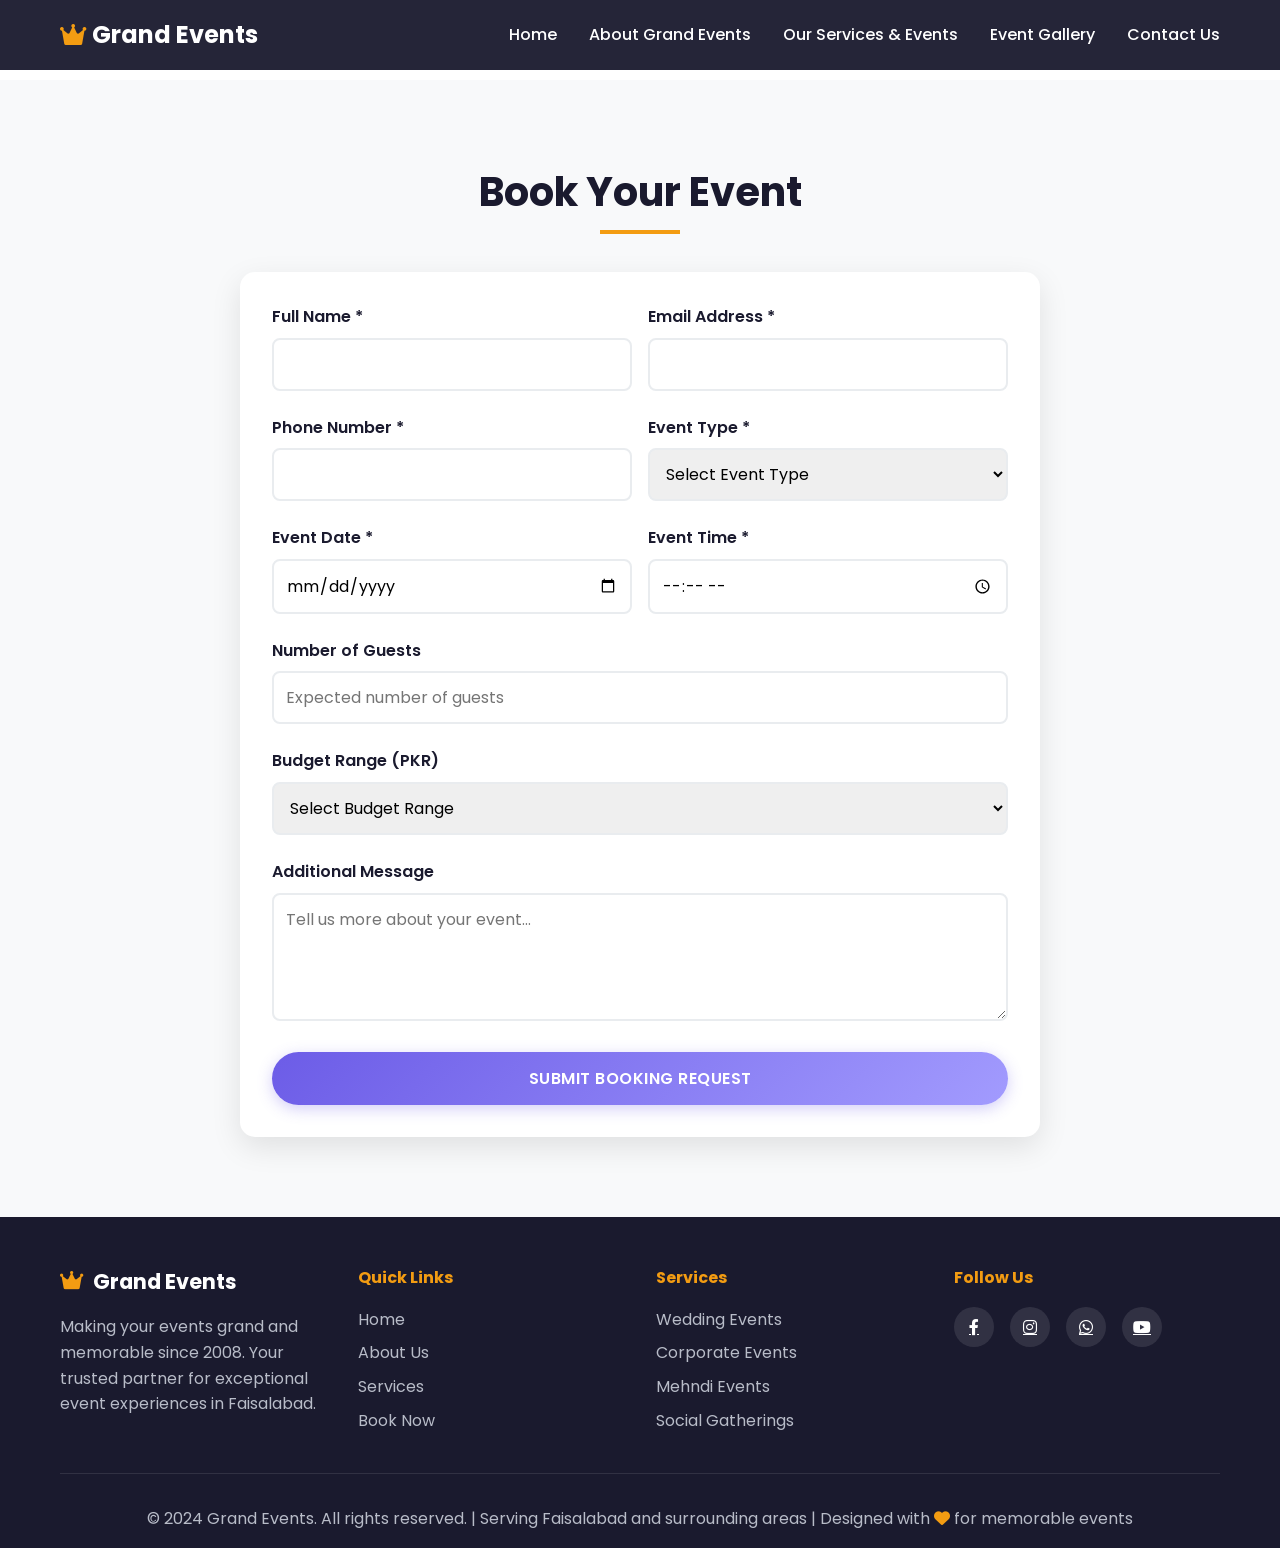
<file: book-now.html>
<!DOCTYPE html>
<html lang="en">
<head>
    <meta charset="UTF-8">
    <meta name="viewport" content="width=device-width, initial-scale=1.0">
    <title>Book Your Event - Grand Events</title>
     <link rel="icon" href="Grand event place.png">
    <link rel="stylesheet" href="styles.css">
    <link rel="preconnect" href="https://fonts.googleapis.com">
    <link rel="preconnect" href="https://fonts.gstatic.com" crossorigin>
    <link href="https://fonts.googleapis.com/css2?family=Poppins:wght@300;400;500;600;700&display=swap" rel="stylesheet">
    <link rel="stylesheet" href="https://cdnjs.cloudflare.com/ajax/libs/font-awesome/6.0.0/css/all.min.css">
</head>
<body>
    <!-- Navigation Bar -->
    <nav class="navbar">
        <div class="nav-container">
            <div class="nav-logo">
                <a href="index.html" style="text-decoration: none; color: inherit;">
                    <i class="fas fa-crown"></i>
                    <span>Grand Events</span>
                </a>
            </div>
            <ul class="nav-menu">
                <li><a href="index.html">Home</a></li>
                <li><a href="index.html#about">About Grand Events</a></li>
                <li><a href="index.html#services">Our Services & Events</a></li>
                <li><a href="index.html#gallery">Event Gallery</a></li>
                <li><a href="index.html#contact">Contact Us</a></li>
            </ul>
            <div class="hamburger">
                <span></span>
                <span></span>
                <span></span>
            </div>
        </div>
    </nav>

    <!-- Booking Section -->
    <section class="booking" style="margin-top: 80px;">
        <div class="container">
            <h2 class="section-title">Book Your Event</h2>
            <div class="booking-form-container">
                <form id="booking-form" class="booking-form">
                    <div class="form-row">
                        <div class="form-group">
                            <label for="full-name">Full Name *</label>
                            <input type="text" id="full-name" name="fullName" required>
                        </div>
                        <div class="form-group">
                            <label for="email">Email Address *</label>
                            <input type="email" id="email" name="email" required>
                        </div>
                    </div>
                    <div class="form-row">
                        <div class="form-group">
                            <label for="phone">Phone Number *</label>
                            <input type="tel" id="phone" name="phone" required>
                        </div>
                        <div class="form-group">
                            <label for="event-type">Event Type *</label>
                            <select id="event-type" name="eventType" required>
                                <option value="">Select Event Type</option>
                                <option value="wedding">Wedding Event</option>
                                <option value="corporate">Corporate Event</option>
                                <option value="birthday">Birthday Party</option>
                                <option value="conference">Conference</option>
                                <option value="mehndi">Mehndi Event</option>
                                <option value="engagement">Engagement Ceremony</option>
                                <option value="social">Social Gathering</option>
                                <option value="other">Other</option>
                            </select>
                        </div>
                    </div>
                    <div class="form-row">
                        <div class="form-group">
                            <label for="event-date">Event Date *</label>
                            <input type="date" id="event-date" name="eventDate" required>
                        </div>
                        <div class="form-group">
                            <label for="event-time">Event Time *</label>
                            <input type="time" id="event-time" name="eventTime" required>
                        </div>
                    </div>
                    <div class="form-group">
                        <label for="guests">Number of Guests</label>
                        <input type="number" id="guests" name="guests" min="1" placeholder="Expected number of guests">
                    </div>
                    <div class="form-group">
                        <label for="budget">Budget Range (PKR)</label>
                        <select id="budget" name="budget">
                            <option value="">Select Budget Range</option>
                            <option value="50000-100000">50,000 - 100,000 PKR</option>
                            <option value="100000-200000">100,000 - 200,000 PKR</option>
                            <option value="200000-500000">200,000 - 500,000 PKR</option>
                            <option value="500000+">500,000+ PKR</option>
                        </select>
                    </div>
                    <div class="form-group">
                        <label for="message">Additional Message</label>
                        <textarea id="message" name="message" rows="4" placeholder="Tell us more about your event..."></textarea>
                    </div>
                    <button type="submit" class="btn-primary btn-full"><span>Submit Booking Request</span></button>
                </form>
            </div>
        </div>
    </section>

    <!-- Footer -->
    <footer class="footer">
        <div class="container">
            <div class="footer-content">
                <div class="footer-section">
                    <div class="footer-logo">
                        <i class="fas fa-crown"></i>
                        <span>Grand Events</span>
                    </div>
                    <p>Making your events grand and memorable since 2008. Your trusted partner for exceptional event experiences in Faisalabad.</p>
                </div>
                <div class="footer-section">
                    <h4>Quick Links</h4>
                    <ul>
                        <li><a href="index.html">Home</a></li>
                        <li><a href="index.html#about">About Us</a></li>
                        <li><a href="index.html#services">Services</a></li>
                        <li><a href="book-now.html">Book Now</a></li>
                    </ul>
                </div>
                <div class="footer-section">
                    <h4>Services</h4>
                    <ul>
                        <li><a href="index.html#services">Wedding Events</a></li>
                        <li><a href="index.html#services">Corporate Events</a></li>
                        <li><a href="index.html#services">Mehndi Events</a></li>
                        <li><a href="index.html#services">Social Gatherings</a></li>
                    </ul>
                </div>
                <div class="footer-section">
                    <h4>Follow Us</h4>
                    <div class="social-links">
                        <a href="#" aria-label="Facebook"><i class="fab fa-facebook-f"></i></a>
                        <a href="#" aria-label="Instagram"><i class="fab fa-instagram"></i></a>
                        <a href="#" aria-label="WhatsApp"><i class="fab fa-whatsapp"></i></a>
                        <a href="#" aria-label="YouTube"><i class="fab fa-youtube"></i></a>
                    </div>
                </div>
            </div>
            <div class="footer-bottom">
                <p>&copy; 2024 Grand Events. All rights reserved. | Serving Faisalabad and surrounding areas | Designed with <i class="fas fa-heart"></i> for memorable events</p>
            </div>
        </div>
    </footer>

    <script src="script.js"></script>
</body>
</html>
</file>
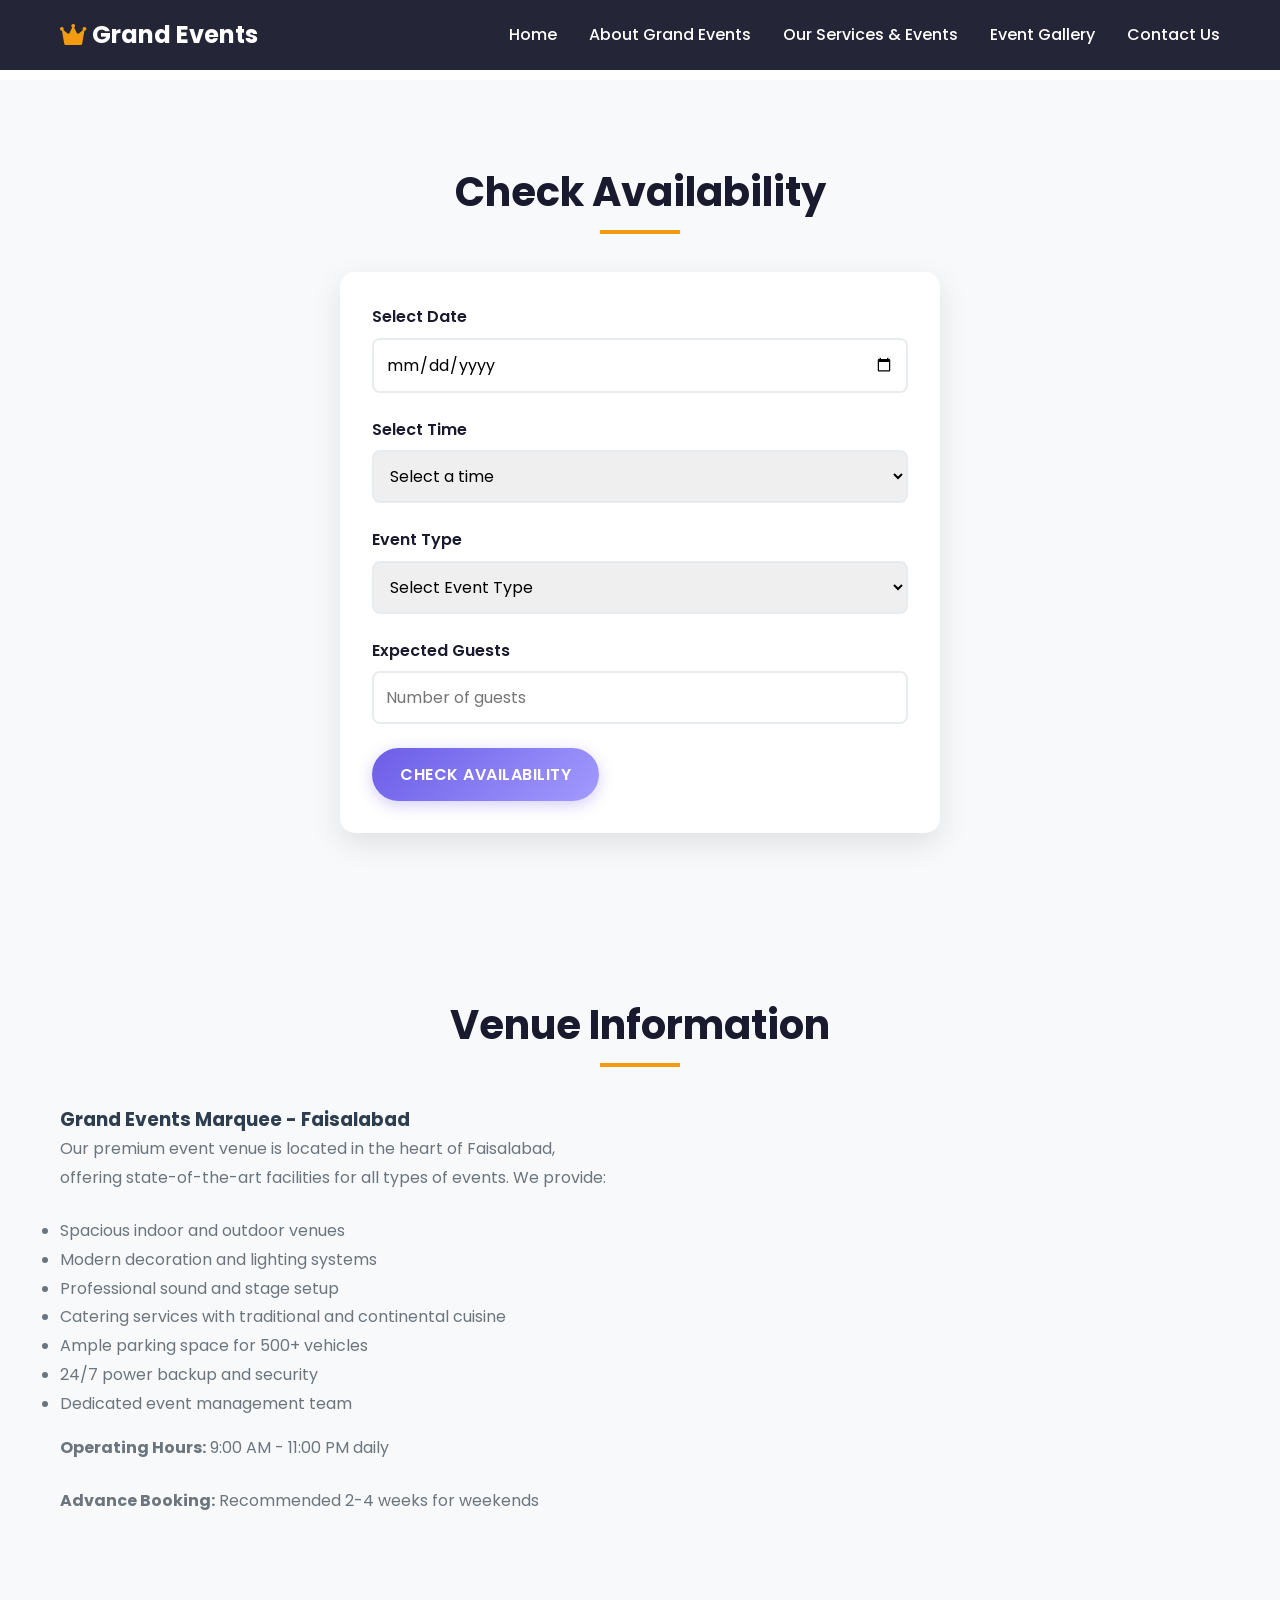
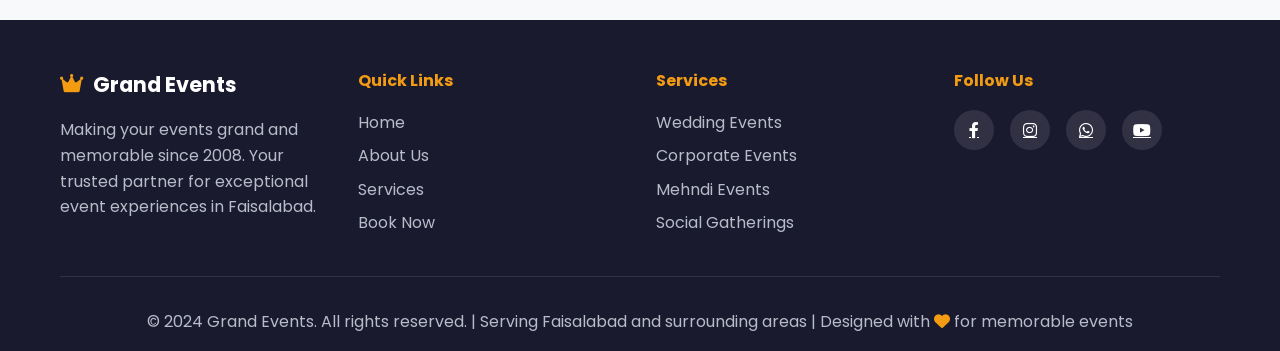
<file: check-availability.html>
<!DOCTYPE html>
<html lang="en">
<head>
    <meta charset="UTF-8">
    <meta name="viewport" content="width=device-width, initial-scale=1.0">
    <title>Check Availability - Grand Events</title>
   <link rel="icon" href="Grand event place.png">
    <link rel="stylesheet" href="styles.css">
    <link rel="preconnect" href="https://fonts.googleapis.com">
    <link rel="preconnect" href="https://fonts.gstatic.com" crossorigin>
    <link href="https://fonts.googleapis.com/css2?family=Poppins:wght@300;400;500;600;700&display=swap" rel="stylesheet">
    <link rel="stylesheet" href="https://cdnjs.cloudflare.com/ajax/libs/font-awesome/6.0.0/css/all.min.css">
</head>
<body>
    <!-- Navigation Bar -->
    <nav class="navbar">
        <div class="nav-container">
            <div class="nav-logo">
                <a href="index.html" style="text-decoration: none; color: inherit;">
                    <i class="fas fa-crown"></i>
                    <span>Grand Events</span>
                </a>
            </div>
            <ul class="nav-menu">
                <li><a href="index.html">Home</a></li>
                <li><a href="index.html#about">About Grand Events</a></li>
                <li><a href="index.html#services">Our Services & Events</a></li>
                <li><a href="index.html#gallery">Event Gallery</a></li>
                <li><a href="index.html#contact">Contact Us</a></li>
            </ul>
            <div class="hamburger">
                <span></span>
                <span></span>
                <span></span>
            </div>
        </div>
    </nav>

    <!-- Availability Checker Section -->
    <section class="availability" style="margin-top: 80px;">
        <div class="container">
            <h2 class="section-title">Check Availability</h2>
            <div class="availability-content">
                <div class="availability-form">
                    <div class="form-group">
                        <label for="check-date">Select Date</label>
                        <input type="date" id="check-date" required>
                    </div>
                    <div class="form-group">
                        <label for="check-time">Select Time</label>
                        <select id="check-time">
                            <option value="">Select a time</option>
                            <option value="morning">Morning (9:00 AM - 12:00 PM)</option>
                            <option value="afternoon">Afternoon (12:00 PM - 5:00 PM)</option>
                            <option value="evening">Evening (5:00 PM - 10:00 PM)</option>
                            <option value="fullday">Full Day</option>
                        </select>
                    </div>
                    <div class="form-group">
                        <label for="event-type">Event Type</label>
                        <select id="event-type">
                            <option value="">Select Event Type</option>
                            <option value="wedding">Wedding Event</option>
                            <option value="corporate">Corporate Event</option>
                            <option value="birthday">Birthday Party</option>
                            <option value="conference">Conference</option>
                            <option value="mehndi">Mehndi Event</option>
                            <option value="engagement">Engagement Ceremony</option>
                            <option value="social">Social Gathering</option>
                            <option value="other">Other</option>
                        </select>
                    </div>
                    <div class="form-group">
                        <label for="guests">Expected Guests</label>
                        <input type="number" id="guests" min="1" placeholder="Number of guests">
                    </div>
                    <button type="button" onclick="checkAvailability()" class="btn-primary"><span>Check Availability</span></button>
                </div>
                <div id="availability-result" class="availability-result" style="display: none;">
                    <!-- Results will be displayed here -->
                </div>
            </div>
        </div>
    </section>

    <!-- Additional Information Section -->
    <section class="about">
        <div class="container">
            <h2 class="section-title">Venue Information</h2>
            <div class="about-content">
                <div class="about-text">
                    <h3>Grand Events Marquee - Faisalabad</h3>
                    <p>Our premium event venue is located in the heart of Faisalabad, offering state-of-the-art facilities for all types of events. We provide:</p>
                    <ul style="color: var(--text-light); line-height: 1.8;">
                        <li>Spacious indoor and outdoor venues</li>
                        <li>Modern decoration and lighting systems</li>
                        <li>Professional sound and stage setup</li>
                        <li>Catering services with traditional and continental cuisine</li>
                        <li>Ample parking space for 500+ vehicles</li>
                        <li>24/7 power backup and security</li>
                        <li>Dedicated event management team</li>
                    </ul>
                    <p style="margin-top: 1rem;"><strong>Operating Hours:</strong> 9:00 AM - 11:00 PM daily</p>
                    <p><strong>Advance Booking:</strong> Recommended 2-4 weeks for weekends</p>
                </div>
            </div>
        </div>
    </section>

    <!-- Footer -->
    <footer class="footer">
        <div class="container">
            <div class="footer-content">
                <div class="footer-section">
                    <div class="footer-logo">
                        <i class="fas fa-crown"></i>
                        <span>Grand Events</span>
                    </div>
                    <p>Making your events grand and memorable since 2008. Your trusted partner for exceptional event experiences in Faisalabad.</p>
                </div>
                <div class="footer-section">
                    <h4>Quick Links</h4>
                    <ul>
                        <li><a href="index.html">Home</a></li>
                        <li><a href="index.html#about">About Us</a></li>
                        <li><a href="index.html#services">Services</a></li>
                        <li><a href="book-now.html">Book Now</a></li>
                    </ul>
                </div>
                <div class="footer-section">
                    <h4>Services</h4>
                    <ul>
                        <li><a href="index.html#services">Wedding Events</a></li>
                        <li><a href="index.html#services">Corporate Events</a></li>
                        <li><a href="index.html#services">Mehndi Events</a></li>
                        <li><a href="index.html#services">Social Gatherings</a></li>
                    </ul>
                </div>
                <div class="footer-section">
                    <h4>Follow Us</h4>
                    <div class="social-links">
                        <a href="#" aria-label="Facebook"><i class="fab fa-facebook-f"></i></a>
                        <a href="#" aria-label="Instagram"><i class="fab fa-instagram"></i></a>
                        <a href="#" aria-label="WhatsApp"><i class="fab fa-whatsapp"></i></a>
                        <a href="#" aria-label="YouTube"><i class="fab fa-youtube"></i></a>
                    </div>
                </div>
            </div>
            <div class="footer-bottom">
                <p>&copy; 2024 Grand Events. All rights reserved. | Serving Faisalabad and surrounding areas | Designed with <i class="fas fa-heart"></i> for memorable events</p>
            </div>
        </div>
    </footer>

    <script src="script.js"></script>
</body>
</html>
</file>
<file: styles.css>
/* Reset and Base Styles */
* {
    margin: 0;
    padding: 0;
    box-sizing: border-box;
}

:root {
    --primary-dark: #1a1a2e;
    --primary-purple: #6c5ce7;
    --accent-gold: #f39c12;
    --accent-light-purple: #a29bfe;
    --background-light: #f8f9fa;
    --text-dark: #2c3e50;
    --text-light: #6c757d;
    --white: #ffffff;
    --shadow: 0 10px 30px rgba(0, 0, 0, 0.1);
    --shadow-hover: 0 15px 40px rgba(0, 0, 0, 0.15);
    --transition: all 0.3s ease;
}

html {
    scroll-behavior: smooth;
}

body {
    font-family: 'Poppins', sans-serif;
    line-height: 1.6;
    color: var(--text-dark);
    background-color: var(--white);
}

.container {
    max-width: 1200px;
    margin: 0 auto;
    padding: 0 20px;
}

/* Navigation Bar */
.navbar {
    position: fixed;
    top: 0;
    width: 100%;
    background: rgba(26, 26, 46, 0.95);
    backdrop-filter: blur(10px);
    z-index: 1000;
    transition: var(--transition);
}

.nav-container {
    max-width: 1200px;
    margin: 0 auto;
    padding: 1rem 20px;
    display: flex;
    justify-content: space-between;
    align-items: center;
}

.nav-logo {
    display: flex;
    align-items: center;
    gap: 10px;
    color: var(--white);
    font-size: 1.5rem;
    font-weight: 700;
}

.nav-logo i {
    color: var(--accent-gold);
}

.nav-menu {
    display: flex;
    list-style: none;
    gap: 2rem;
    align-items: center;
}

.nav-menu a {
    color: var(--white);
    text-decoration: none;
    font-weight: 500;
    transition: var(--transition);
    position: relative;
}

.nav-menu a:hover {
    color: var(--accent-gold);
}

.nav-menu a::after {
    content: '';
    position: absolute;
    bottom: -5px;
    left: 0;
    width: 0;
    height: 2px;
    background: var(--accent-gold);
    transition: var(--transition);
}

.nav-menu a:hover::after {
    width: 100%;
}

.nav-cta {
    background: var(--accent-gold) !important;
    color: var(--primary-dark) !important;
    padding: 10px 20px !important;
    border-radius: 25px;
    font-weight: 600;
}

.nav-cta:hover {
    background: var(--accent-light-purple) !important;
    color: var(--white) !important;
}

.hamburger {
    display: none;
    flex-direction: column;
    cursor: pointer;
}

.hamburger span {
    width: 25px;
    height: 3px;
    background: var(--white);
    margin: 3px 0;
    transition: var(--transition);
}

/* Hero Section */
.hero {
    height: 100vh;
    position: relative;
    display: flex;
    align-items: center;
    justify-content: center;
    background: url('https://images.unsplash.com/photo-1519167758481-83f550bb49b3?ixlib=rb-4.0.3&ixid=M3wxMjA3fDB8MHxwaG90by1wYWdlfHx8fGVufDB8fHx8fA%3D%3D&auto=format&fit=crop&w=1920&q=80') center/cover;
    margin-top: 0;
}

.hero-overlay {
    position: absolute;
    top: 0;
    left: 0;
    width: 100%;
    height: 100%;
    background: rgba(26, 26, 46, 0.7);
}

.hero-content {
    text-align: center;
    color: var(--white);
    z-index: 1;
    max-width: 800px;
    padding: 0 20px;
}

.hero-title {
    font-size: 3.5rem;
    font-weight: 700;
    margin-bottom: 1rem;
    line-height: 1.2;
    animation: fadeInUp 1s ease;
}

.hero-subtitle {
    font-size: 1.2rem;
    margin-bottom: 2rem;
    opacity: 0.9;
    animation: fadeInUp 1s ease 0.2s;
    animation-fill-mode: both;
}

.hero-buttons {
    display: flex;
    gap: 1rem;
    justify-content: center;
    flex-wrap: wrap;
    animation: fadeInUp 1s ease 0.4s;
    animation-fill-mode: both;
}

.btn-hero {
    padding: 15px 30px;
    border-radius: 30px;
    text-decoration: none;
    font-weight: 600;
    transition: var(--transition);
    display: inline-block;
    border: none;
    cursor: pointer;
    font-size: 1rem;
    background: var(--accent-gold);
    color: var(--primary-dark);
}

.btn-hero:hover {
    background: var(--primary-dark);
    color: var(--white);
    transform: translateY(-2px);
    box-shadow: 0 10px 20px rgba(26, 26, 46, 0.3);
}

.btn-full {
    width: 100%;
}

/* Professional Button Styles */
.btn-primary {
    background: linear-gradient(135deg, var(--primary-purple) 0%, var(--accent-light-purple) 100%);
    color: var(--white);
    padding: 14px 28px;
    border: none;
    border-radius: 50px;
    font-size: 1rem;
    font-weight: 600;
    font-family: 'Poppins', sans-serif;
    cursor: pointer;
    transition: all 0.3s ease;
    box-shadow: 0 4px 15px rgba(108, 92, 231, 0.3);
    position: relative;
    overflow: hidden;
    text-transform: uppercase;
    letter-spacing: 0.5px;
}

.btn-primary::before {
    content: '';
    position: absolute;
    top: 0;
    left: -100%;
    width: 100%;
    height: 100%;
    background: linear-gradient(135deg, var(--accent-gold) 0%, #f39c12 100%);
    transition: left 0.3s ease;
    z-index: 1;
}

.btn-primary:hover::before {
    left: 0;
}

.btn-primary span {
    position: relative;
    z-index: 2;
}

.btn-primary:hover {
    color: var(--primary-dark);
    transform: translateY(-2px);
    box-shadow: 0 8px 25px rgba(108, 92, 231, 0.4);
}

.btn-primary:active {
    transform: translateY(0);
    box-shadow: 0 4px 15px rgba(108, 92, 231, 0.3);
}

.btn-primary:focus {
    outline: none;
    box-shadow: 0 0 0 3px rgba(108, 92, 231, 0.2), 0 8px 25px rgba(108, 92, 231, 0.4);
}

/* Section Styles */
section {
    padding: 80px 0;
}

.section-title {
    text-align: center;
    font-size: 2.5rem;
    font-weight: 700;
    margin-bottom: 3rem;
    color: var(--primary-dark);
    position: relative;
}

.section-title::after {
    content: '';
    position: absolute;
    bottom: -10px;
    left: 50%;
    transform: translateX(-50%);
    width: 80px;
    height: 4px;
    background: var(--accent-gold);
}

/* About Section */
.about {
    background: var(--background-light);
}

.about-content {
    display: grid;
    grid-template-columns: 1fr 1fr;
    gap: 4rem;
    align-items: center;
}

.about-image img {
    width: 100%;
    height: auto;
    border-radius: 10px;
    box-shadow: var(--shadow);
}

.about-text h2 {
    font-size: 2rem;
    color: var(--primary-dark);
    margin-bottom: 1rem;
}

.about-text p {
    margin-bottom: 1.5rem;
    color: var(--text-light);
    line-height: 1.8;
}

.about-stats {
    display: grid;
    grid-template-columns: repeat(3, 1fr);
    gap: 2rem;
    margin-top: 2rem;
}

.stat {
    text-align: center;
}

.stat h3 {
    font-size: 2rem;
    color: var(--primary-purple);
    font-weight: 700;
}

.stat p {
    color: var(--text-light);
    margin-top: 0.5rem;
}

/* Services Section */
.services {
    background: var(--white);
}

.services-grid {
    display: grid;
    grid-template-columns: repeat(auto-fit, minmax(280px, 1fr));
    gap: 2rem;
}

.service-card {
    background: var(--white);
    border-radius: 15px;
    overflow: hidden;
    box-shadow: var(--shadow);
    transition: var(--transition);
    cursor: pointer;
}

.service-card:hover {
    transform: translateY(-10px);
    box-shadow: var(--shadow-hover);
}

.service-image {
    height: 200px;
    overflow: hidden;
}

.service-image img {
    width: 100%;
    height: 100%;
    object-fit: cover;
    transition: var(--transition);
}

.service-card:hover .service-image img {
    transform: scale(1.1);
}

.service-content {
    padding: 2rem;
}

.service-content h3 {
    font-size: 1.5rem;
    color: var(--primary-dark);
    margin-bottom: 1rem;
}

.service-content p {
    color: var(--text-light);
    margin-bottom: 1.5rem;
    line-height: 1.6;
}

.service-link {
    color: var(--primary-purple);
    text-decoration: none;
    font-weight: 600;
    display: inline-flex;
    align-items: center;
    gap: 5px;
    transition: var(--transition);
}

.service-link:hover {
    color: var(--accent-gold);
    gap: 10px;
}

/* Availability Section */
.availability {
    background: var(--background-light);
}

.availability-content {
    max-width: 600px;
    margin: 0 auto;
}

.availability-form {
    background: var(--white);
    padding: 2rem;
    border-radius: 15px;
    box-shadow: var(--shadow);
}

.form-group {
    margin-bottom: 1.5rem;
}

.form-group label {
    display: block;
    margin-bottom: 0.5rem;
    font-weight: 600;
    color: var(--primary-dark);
}

.form-group input,
.form-group select,
.form-group textarea {
    width: 100%;
    padding: 12px;
    border: 2px solid #e9ecef;
    border-radius: 8px;
    font-family: inherit;
    font-size: 1rem;
    transition: var(--transition);
}

.form-group input:focus,
.form-group select:focus,
.form-group textarea:focus {
    outline: none;
    border-color: var(--primary-purple);
    box-shadow: 0 0 0 3px rgba(108, 92, 231, 0.1);
}

.availability-result {
    margin-top: 2rem;
    padding: 1.5rem;
    border-radius: 10px;
    text-align: center;
}

.available {
    background: #d4edda;
    color: #155724;
    border: 1px solid #c3e6cb;
}

.unavailable {
    background: #f8d7da;
    color: #721c24;
    border: 1px solid #f5c6cb;
}

/* Menu Section */
.menu {
    background: var(--background-light);
}

.menu-grid {
    display: grid;
    grid-template-columns: repeat(auto-fit, minmax(280px, 1fr));
    gap: 2rem;
}

@media (min-width: 768px) {
    .menu-grid {
        grid-template-columns: repeat(3, 1fr);
    }
}

@media (min-width: 1200px) {
    .menu-grid {
        grid-template-columns: repeat(3, 1fr);
    }
}

.menu-category {
    background: var(--white);
    border-radius: 15px;
    overflow: hidden;
    box-shadow: var(--shadow);
    transition: var(--transition);
    cursor: pointer;
}

.menu-category:hover {
    transform: translateY(-10px);
    box-shadow: var(--shadow-hover);
}

.menu-image {
    height: 200px;
    overflow: hidden;
}

.menu-image img {
    width: 100%;
    height: 100%;
    object-fit: cover;
    transition: var(--transition);
}

.menu-category:hover .menu-image img {
    transform: scale(1.1);
}

.menu-content {
    padding: 2rem;
}

.menu-content h3 {
    font-size: 1.5rem;
    color: var(--primary-dark);
    margin-bottom: 1rem;
}

.menu-content ul {
    list-style: none;
    padding: 0;
}

.menu-content ul li {
    padding: 0.5rem 0;
    color: var(--text-light);
    border-bottom: 1px solid #e9ecef;
    transition: var(--transition);
}

.menu-content ul li:hover {
    color: var(--primary-purple);
    padding-left: 10px;
}

.menu-content ul li:last-child {
    border-bottom: none;
}

/* Gallery Section */
.gallery {
    background: var(--white);
}

.gallery-grid {
    display: grid;
    grid-template-columns: repeat(auto-fit, minmax(300px, 1fr));
    gap: 1.5rem;
}

.gallery-item {
    position: relative;
    overflow: hidden;
    border-radius: 10px;
    cursor: pointer;
    height: 250px;
}

.gallery-item img {
    width: 100%;
    height: 100%;
    object-fit: cover;
    transition: var(--transition);
}

.gallery-overlay {
    position: absolute;
    top: 0;
    left: 0;
    width: 100%;
    height: 100%;
    background: rgba(26, 26, 46, 0.8);
    display: flex;
    align-items: center;
    justify-content: center;
    opacity: 0;
    transition: var(--transition);
}

.gallery-item:hover .gallery-overlay {
    opacity: 1;
}

.gallery-item:hover img {
    transform: scale(1.1);
}

.gallery-overlay i {
    color: var(--white);
    font-size: 2rem;
}

/* Booking Section */
.booking {
    background: var(--background-light);
}

.booking-form-container {
    max-width: 800px;
    margin: 0 auto;
}

.booking-form {
    background: var(--white);
    padding: 2rem;
    border-radius: 15px;
    box-shadow: var(--shadow);
}

.form-row {
    display: grid;
    grid-template-columns: 1fr 1fr;
    gap: 1rem;
}

.form-group textarea {
    resize: vertical;
    min-height: 100px;
}

/* Contact Section */
.contact {
    background: var(--white);
}

.contact-content {
    display: grid;
    grid-template-columns: 1fr 1fr;
    gap: 4rem;
    align-items: start;
}

.contact-item {
    display: flex;
    gap: 1rem;
    margin-bottom: 2rem;
}

.contact-item i {
    color: var(--primary-purple);
    font-size: 1.5rem;
    margin-top: 0.5rem;
    min-width: 30px;
}

.contact-item h3 {
    color: var(--primary-dark);
    margin-bottom: 0.5rem;
}

.contact-item p {
    color: var(--text-light);
    line-height: 1.6;
}

.contact-map {
    border-radius: 10px;
    overflow: hidden;
    box-shadow: var(--shadow);
}

.contact-map iframe {
    border: none;
}

/* Footer */
.footer {
    background: var(--primary-dark);
    color: var(--white);
    padding: 3rem 0 1rem;
}

.footer-content {
    display: grid;
    grid-template-columns: repeat(auto-fit, minmax(250px, 1fr));
    gap: 2rem;
    margin-bottom: 2rem;
}

.footer-section h4 {
    color: var(--accent-gold);
    margin-bottom: 1rem;
}

.footer-logo {
    display: flex;
    align-items: center;
    gap: 10px;
    font-size: 1.3rem;
    font-weight: 700;
    margin-bottom: 1rem;
}

.footer-logo i {
    color: var(--accent-gold);
}

.footer-section p {
    color: #b8bcc8;
    line-height: 1.6;
}

.footer-section ul {
    list-style: none;
}

.footer-section ul li {
    margin-bottom: 0.5rem;
}

.footer-section ul li a {
    color: #b8bcc8;
    text-decoration: none;
    transition: var(--transition);
}

.footer-section ul li a:hover {
    color: var(--accent-gold);
}

.social-links {
    display: flex;
    gap: 1rem;
}

.social-links a {
    width: 40px;
    height: 40px;
    background: rgba(255, 255, 255, 0.1);
    border-radius: 50%;
    display: flex;
    align-items: center;
    justify-content: center;
    color: var(--white);
    transition: var(--transition);
}

.social-links a:hover {
    background: var(--accent-gold);
    color: var(--primary-dark);
    transform: translateY(-3px);
}

.footer-bottom {
    text-align: center;
    padding-top: 2rem;
    border-top: 1px solid rgba(255, 255, 255, 0.1);
    color: #b8bcc8;
}

.footer-bottom i {
    color: var(--accent-gold);
}

/* Animations */
@keyframes fadeInUp {
    from {
        opacity: 0;
        transform: translateY(30px);
    }
    to {
        opacity: 1;
        transform: translateY(0);
    }
}

/* Responsive Design */
@media (max-width: 768px) {
    .nav-menu {
        position: fixed;
        left: -100%;
        top: 70px;
        flex-direction: column;
        background: var(--primary-dark);
        width: 100%;
        text-align: center;
        transition: var(--transition);
        padding: 2rem 0;
    }

    .nav-menu.active {
        left: 0;
    }

    .hamburger {
        display: flex;
    }

    .hamburger.active span:nth-child(2) {
        opacity: 0;
    }

    .hamburger.active span:nth-child(1) {
        transform: translateY(9px) rotate(45deg);
    }

    .hamburger.active span:nth-child(3) {
        transform: translateY(-9px) rotate(-45deg);
    }

    .hero-title {
        font-size: 2.5rem;
    }

    .hero-subtitle {
        font-size: 1rem;
    }

    .hero-buttons {
        flex-direction: column;
        align-items: center;
    }

    .about-content {
        grid-template-columns: 1fr;
        gap: 2rem;
    }

    .about-stats {
        grid-template-columns: 1fr;
        gap: 1rem;
    }

    .services-grid {
        grid-template-columns: 1fr;
    }

    .gallery-grid {
        grid-template-columns: 1fr;
    }

    .form-row {
        grid-template-columns: 1fr;
    }

    .contact-content {
        grid-template-columns: 1fr;
        gap: 2rem;
    }

    .footer-content {
        grid-template-columns: 1fr;
        text-align: center;
    }

    .social-links {
        justify-content: center;
    }

    .section-title {
        font-size: 2rem;
    }
}

@media (max-width: 480px) {
    .hero-title {
        font-size: 2rem;
    }

    .container {
        padding: 0 15px;
    }

    section {
        padding: 60px 0;
    }

    .service-content {
        padding: 1.5rem;
    }

    .booking-form {
        padding: 1.5rem;
    }
}
</file>
